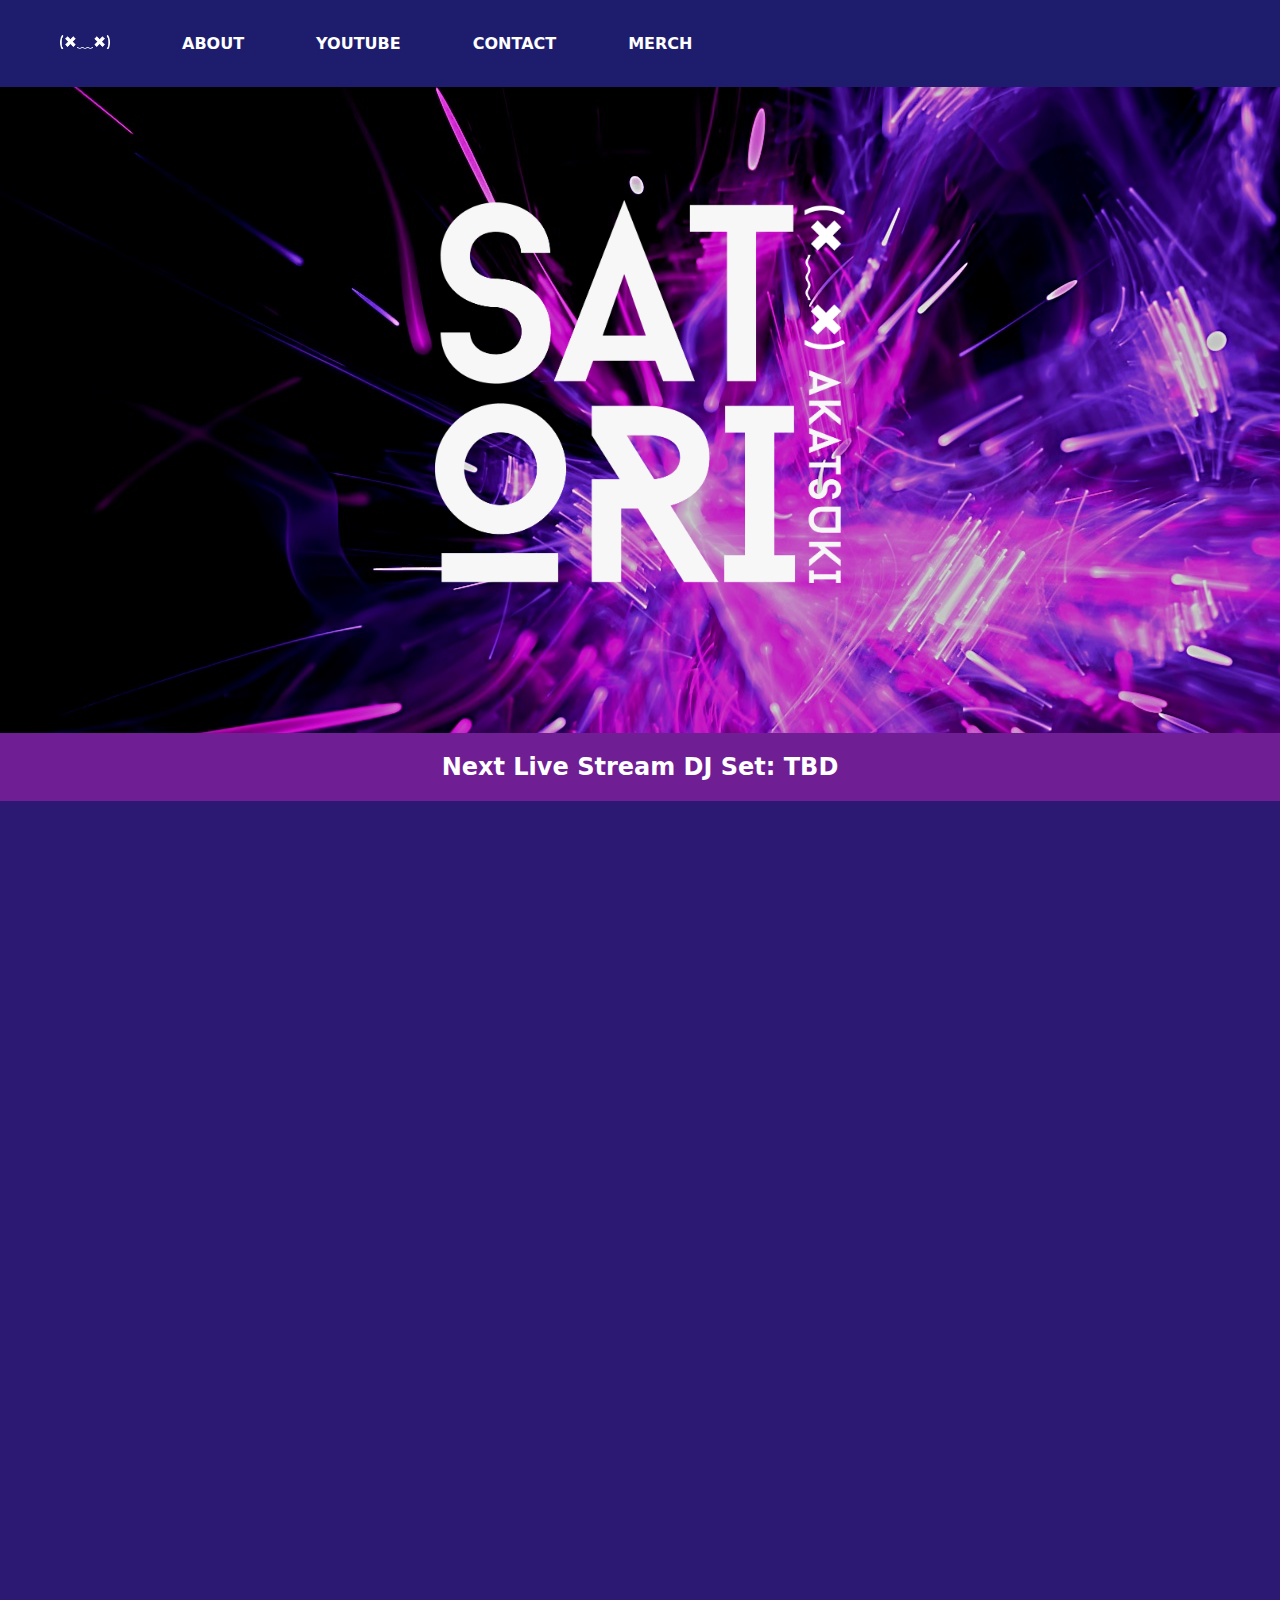
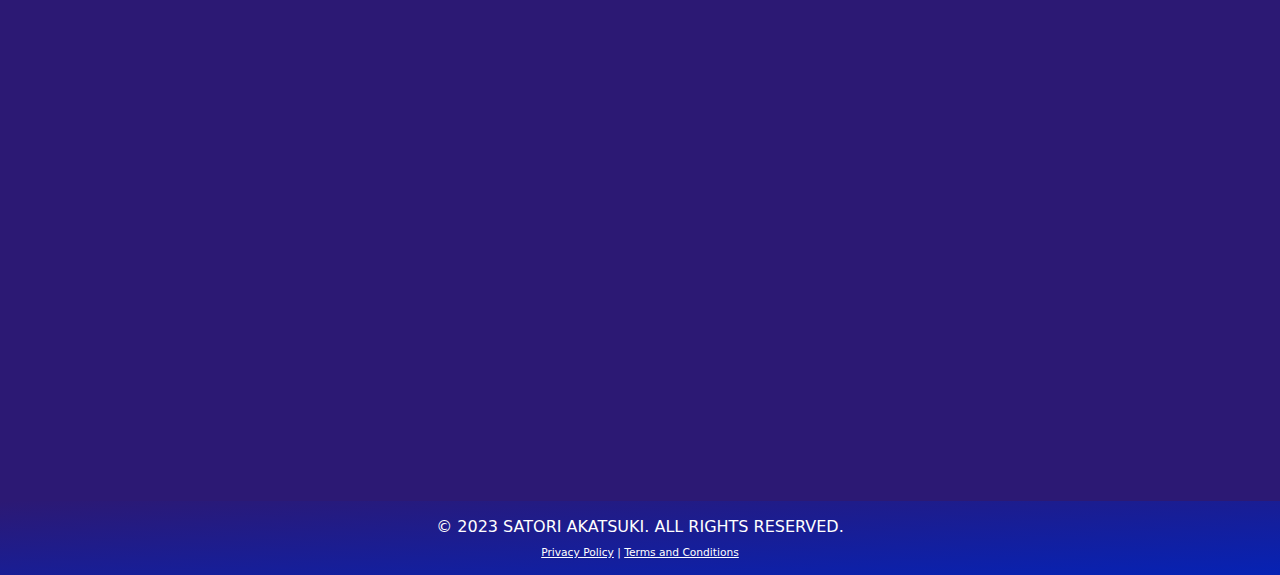
<file: index.html>
<!DOCTYPE html>
<html lang="en">
<head>
  <meta charset="UTF-8">
  <meta name="viewport" content="width=device-width, initial-scale=1.0">

  <link rel="stylesheet" href="/assets/styles.css">
  <title>Home | Satori Akatsuki</title>
</head>
<body>
  <!-- script to insert header -->
  <script src="header.js"></script>

  <!-- logo section large logo -->
  <section id="logo" class="section section-logo">
    <img src="/images/satoriakatsukilogo2023.png" alt="Satori Akatsuki Logo 2023">
  </section>

<!-- Banner section -->
<div class="banner-section">
  <h2 class="banner-text">Next Live Stream DJ Set: TBD</h2>
</div>

  <section class="random-video">
    <div class="video-container">
        <iframe id="youtube-iframe" width="1280" height="720" src="" title="YouTube video player" frameborder="0" allow="accelerometer; autoplay; clipboard-write; encrypted-media; gyroscope; picture-in-picture; web-share" allowfullscreen></iframe>
    </div>
</section>

<!-- Horizontal Grid Layout -->
<!--
<section id="grid" class="section section-grid">
  <div class="grid-content">
    <a href="/contact/" class="cta-button">Contact</a>
    <a href="https://www.youtube.com/channel/satoriakatsuki" class="cta-button">YouTube</a>
    <a href="#" class="cta-button no-interact">Merch</a>
  </div>
</section>-->
  <!-- script for youtube video embed  https://www.youtube.com/embed/tUan3soDgjY?si=HJ0JAUOvmHWCJsn1 https://www.youtube.com/embed/spuwX4rPhDA?si=rpeEiCcBxpANQ8jx -->
  <script>
    var youtubeLinks = [
      "https://www.youtube.com/embed/XZiFh0Dl4O0?si=ReFj0kEtoHoRKQZL"
    ];

    var randomIndex = Math.floor(Math.random() * youtubeLinks.length);
    var currentVideoIndex = randomIndex;

    var youtubeIframe = document.getElementById('youtube-iframe');
    youtubeIframe.src = youtubeLinks[currentVideoIndex];

    var prevButton = document.querySelector('.prev-video');
    var nextButton = document.querySelector('.next-video');

    prevButton.addEventListener('click', function() {
        currentVideoIndex = (currentVideoIndex - 1 + youtubeLinks.length) % youtubeLinks.length;
        youtubeIframe.classList.add('slide-out');
        setTimeout(function() {
            youtubeIframe.src = youtubeLinks[currentVideoIndex];
            youtubeIframe.classList.remove('slide-out');
        }, 300); // Adjust the transition duration as needed
    });

    nextButton.addEventListener('click', function() {
        currentVideoIndex = (currentVideoIndex + 1) % youtubeLinks.length;
        youtubeIframe.classList.add('slide-out');
        setTimeout(function() {
            youtubeIframe.src = youtubeLinks[currentVideoIndex];
            youtubeIframe.classList.remove('slide-out');
        }, 300); // Adjust the transition duration as needed
    });

    document.querySelector('.no-interact').addEventListener('click', function(event) {
        event.preventDefault();
    });
  </script>
  <script>
    const headerNav = document.getElementById('header-nav');
    let isSwiping = false;

    headerNav.addEventListener('touchstart', (e) => {
        isSwiping = false;
    });

    headerNav.addEventListener('touchmove', (e) => {
        isSwiping = true;
    });

    headerNav.addEventListener('touchend', (e) => {
        if (!isSwiping) {
            const links = headerNav.querySelectorAll('a');
            links.forEach((link) => {
                link.classList.remove('active');
            });
            e.target.classList.add('active');
        }
        isSwiping = false;
    });
  </script>
  <script src="falling-squares.js"></script>
<footer class="footer-gradient">
  <span class="footer-copyright">&copy; 2023 Satori Akatsuki. All rights reserved.</span>
  <span class="footer-links">
      <a href="/privacy-policy/">Privacy Policy</a> | <a href="/terms-and-conditions/">Terms and Conditions</a>
  </span>
</footer>

</body>
</html>
</file>
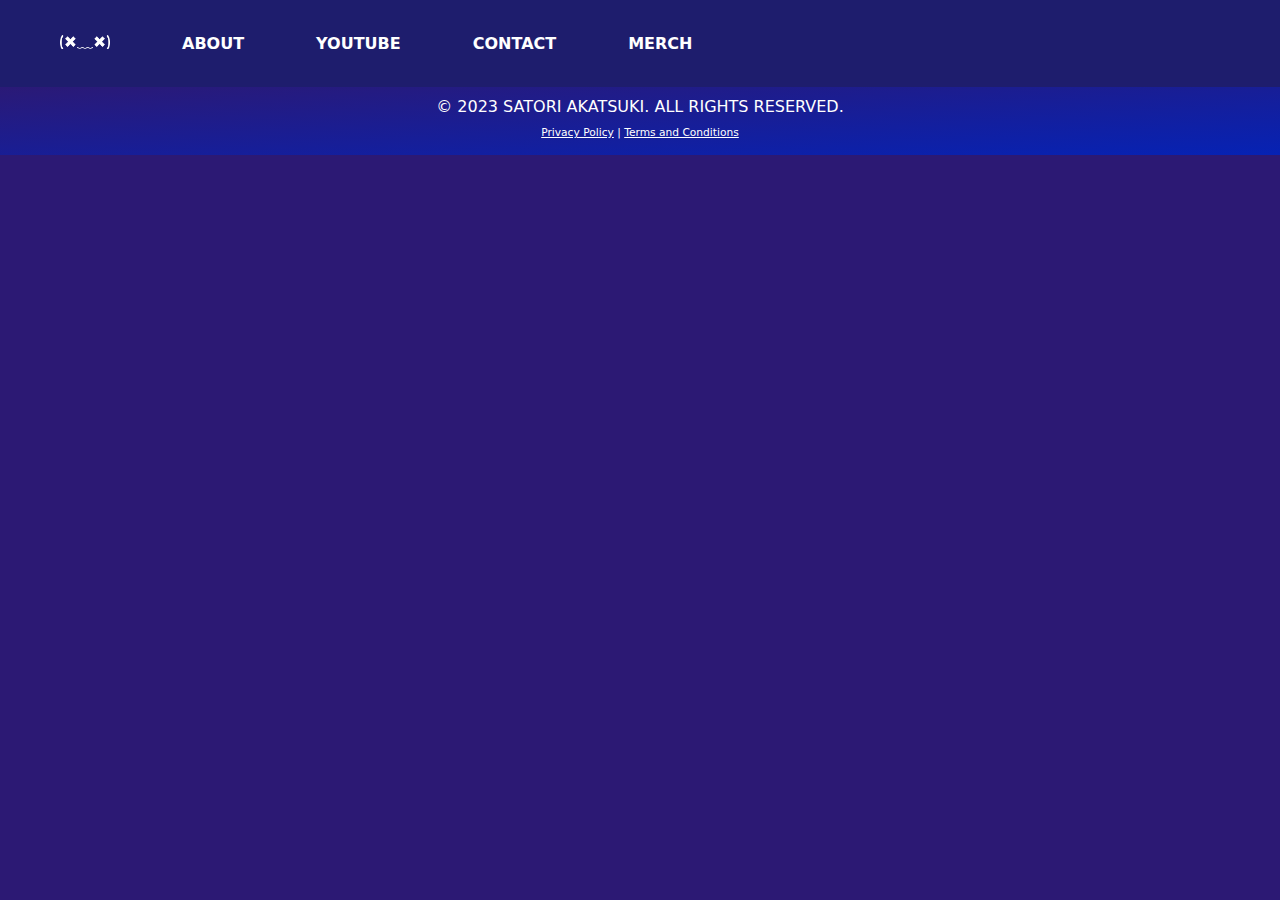
<file: about.html>
<!DOCTYPE html>
<html lang="en">
<head>
  <meta charset="UTF-8">
  <meta name="viewport" content="width=device-width, initial-scale=1.0">
  <meta http-equiv="Content-Security-Policy" content="default-src 'self'; script-src 'self' https://www.youtube.com">

  <link rel="stylesheet" href="/assets/styles.css">
  <title>About | Satori Akatsuki</title>
</head>
<body>
  <!-- script to insert header-->
  <script src="header.js"></script>

  <section id="about">
    <div class="about-content">
      <h2>About Me</h2>
      <p>でも 寂しきわない</p>
    </div>
  </section>

  <script src="falling-squares.js"></script>
  <footer class="footer-gradient">
    <span class="footer-copyright">&copy; 2023 Satori Akatsuki. All rights reserved.</span>
    <span class="footer-links">
        <a href="/privacy-policy.html">Privacy Policy</a> | <a href="/terms-and-conditions.html">Terms and Conditions</a>
    </span>
  </footer>
</body>
</html>
</file>
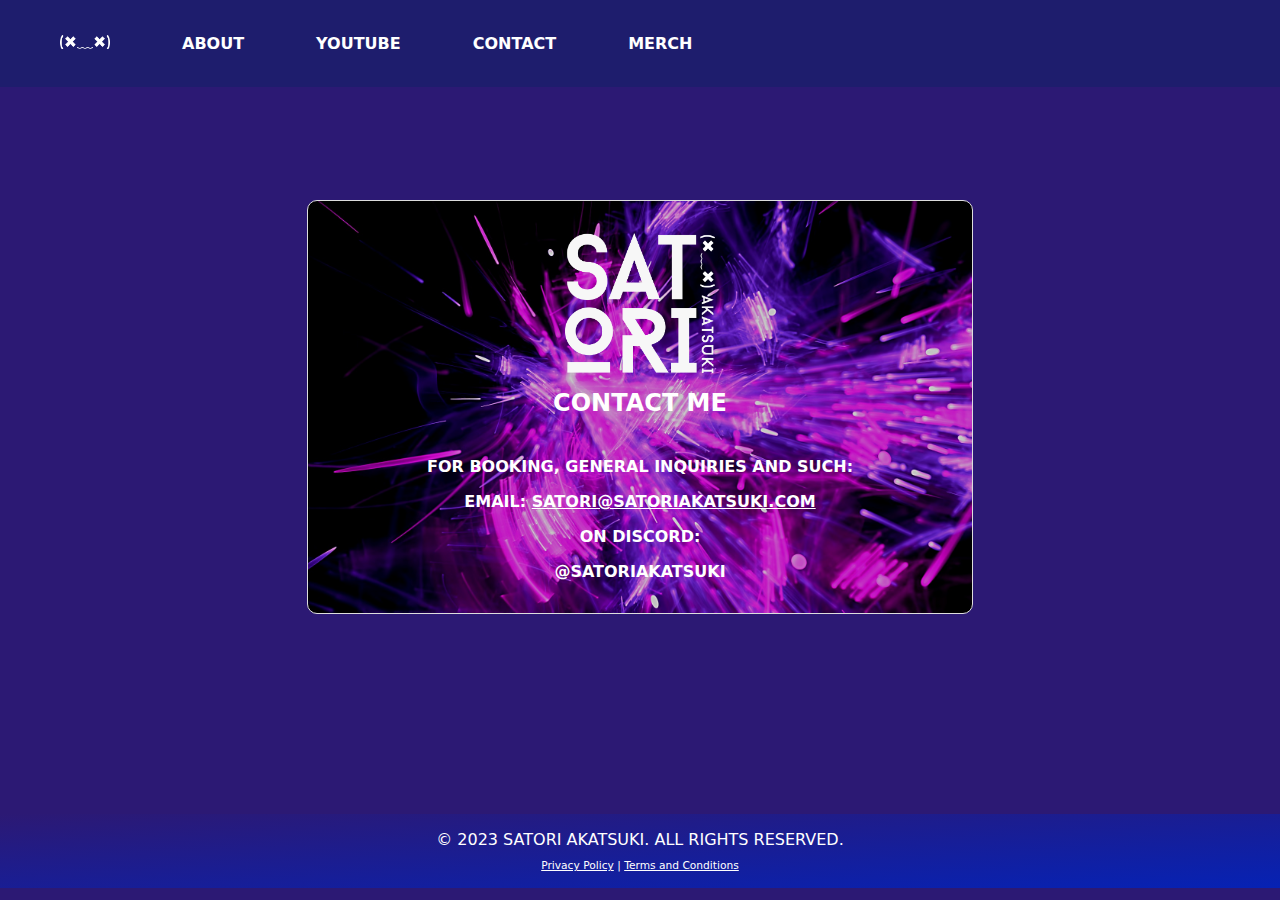
<file: contact.html>
<!DOCTYPE html>
<html lang="en">
<head>
  <meta charset="UTF-8">
  <meta name="viewport" content="width=device-width, initial-scale=1.0">
  <meta http-equiv="Content-Security-Policy" content="default-src 'self'; script-src 'self' https://www.youtube.com">

  <link rel="stylesheet" href="/assets/styles.css">
  <title>Contact | Satori Akatsuki</title>
</head>
<body>
  <!-- script to insert header-->
  <script src="header.js"></script>

  <section id="contact">
    <div class="contact-content">
      <img src="/images/satoriakatsukilogo2023.png" class="contactlogo"></img>
      <h2>Contact Me</h2>
      <p>For booking, general inquiries and such:</p>
      <p>Email: <a href="mailto:satori@satoriakatsuki.com">satori@satoriakatsuki.com</a></p>
      <p>On Discord:</p>
      <p>@satoriakatsuki</p>
    </div>
  </section>

  <script src="falling-squares.js"></script>

  <footer class="footer-gradient">
    <span class="footer-copyright">&copy; 2023 Satori Akatsuki. All rights reserved.</span>
    <span class="footer-links">
        <a href="/privacy-policy.html">Privacy Policy</a> | <a href="/terms-and-conditions.html">Terms and Conditions</a>
    </span>
  </footer>
</body>
</html>
</file>
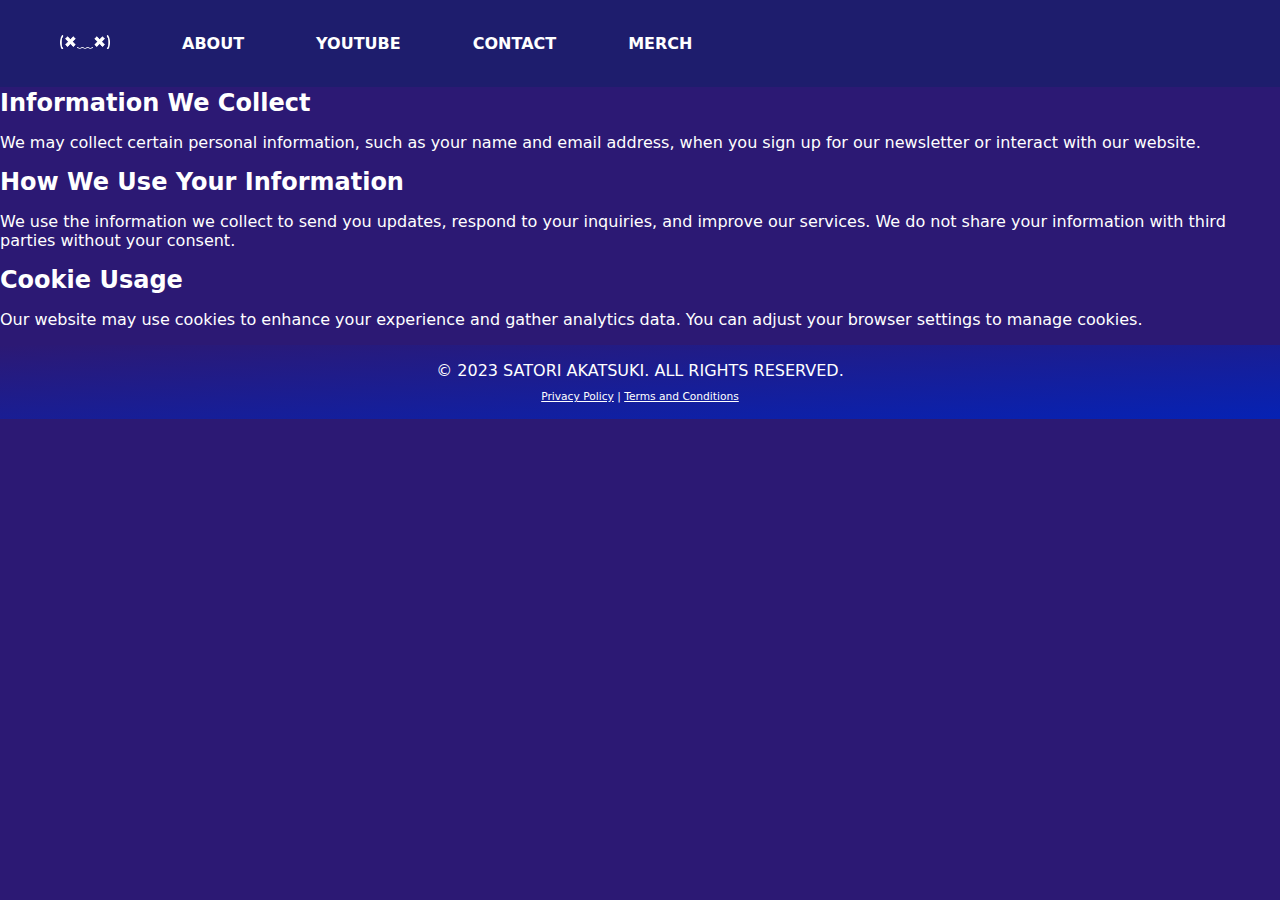
<file: privacy-policy.html>
<!DOCTYPE html>
<html lang="en">
<head>
    <meta charset="UTF-8">
    <meta name="viewport" content="width=device-width, initial-scale=1.0">
    <meta http-equiv="Content-Security-Policy" content="default-src 'self'; script-src 'self' https://www.youtube.com">

    <title>Privacy Policy</title>
    <link rel="stylesheet" href="/assets/styles.css">
</head>
<body>

<!-- Include the header -->
<script src="header.js"></script>

<div class="privacy-policy-content">
    <h1>Privacy Policy</h1>
    <p>Welcome to the Privacy Policy of Satori Akatsuki. This page outlines how we collect, use, and protect your personal information.</p>
    
    <h2>Information We Collect</h2>
    <p>We may collect certain personal information, such as your name and email address, when you sign up for our newsletter or interact with our website.</p>
    
    <h2>How We Use Your Information</h2>
    <p>We use the information we collect to send you updates, respond to your inquiries, and improve our services. We do not share your information with third parties without your consent.</p>
    
    <h2>Cookie Usage</h2>
    <p>Our website may use cookies to enhance your experience and gather analytics data. You can adjust your browser settings to manage cookies.</p>
    
    <!-- Add more sections as needed -->
</div>

<script src="falling-squares.js"></script>
<!-- Include the footer -->
<footer class="footer-gradient">
    <span class="footer-copyright">&copy; 2023 Satori Akatsuki. All rights reserved.</span>
    <span class="footer-links">
        <a href="/privacy-policy.html">Privacy Policy</a> | <a href="/terms-and-conditions.html">Terms and Conditions</a>
    </span>
</footer>

</body>
</html>
</file>
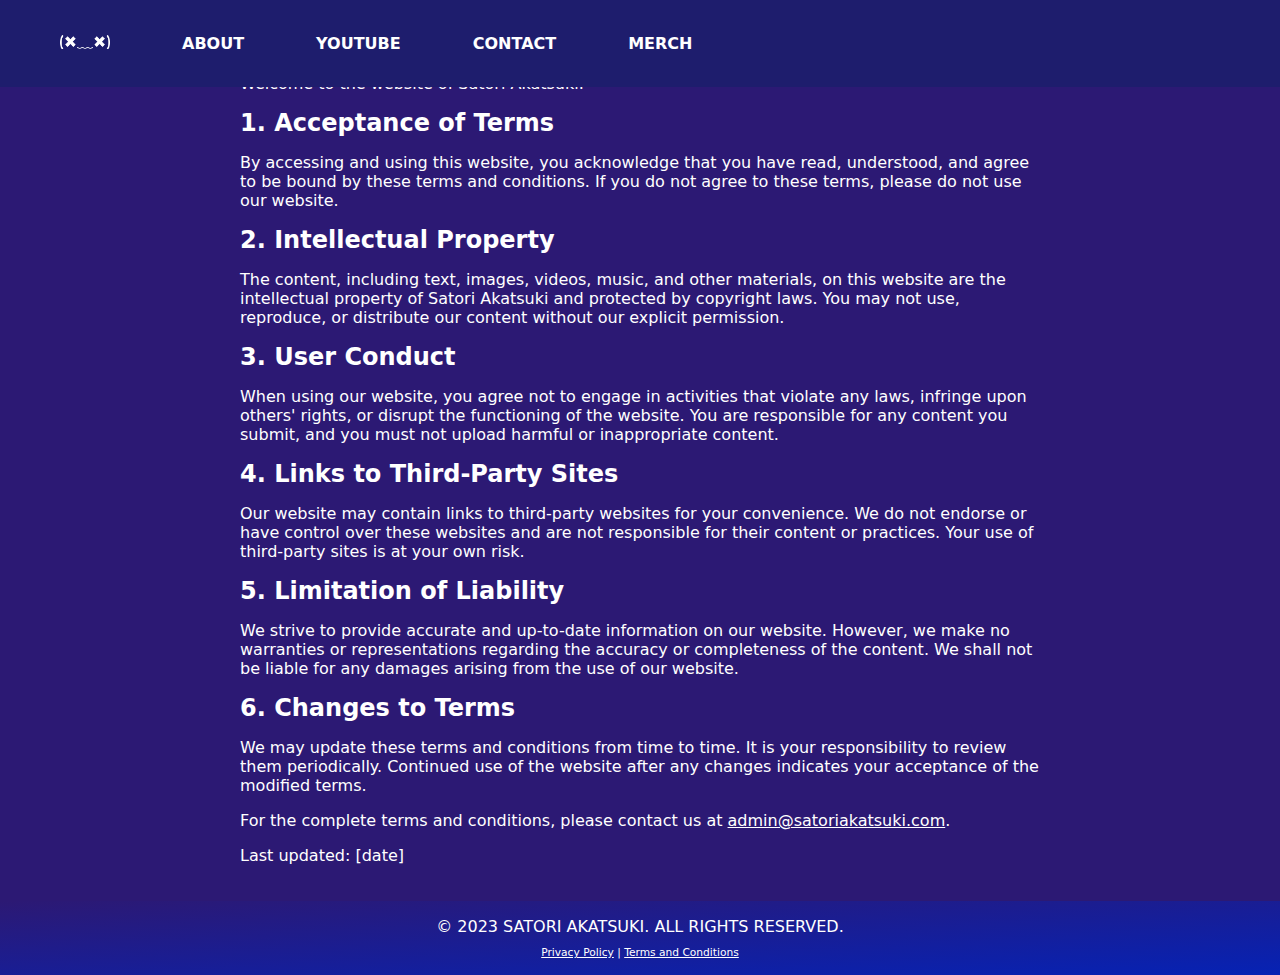
<file: terms-and-conditions.html>
<!DOCTYPE html>
<html lang="en">
<head>
    <meta charset="UTF-8">
    <meta name="viewport" content="width=device-width, initial-scale=1.0">
    <meta http-equiv="Content-Security-Policy" content="default-src 'self'; script-src 'self' https://www.youtube.com">

    <title>Terms and Conditions</title>
    <link rel="stylesheet" href="/assets/styles.css">
</head>
<body>

<!-- Include the header -->
<script src="header.js"></script>

<div class="terms-and-conditions-content">
    <h1>Terms and Conditions</h1>
    <p>Welcome to the website of Satori Akatsuki.</p>
    <h2>1. Acceptance of Terms</h2>
    <p>By accessing and using this website, you acknowledge that you have read, understood, and agree to be bound by these terms and conditions. If you do not agree to these terms, please do not use our website.</p>
    
    <h2>2. Intellectual Property</h2>
    <p>The content, including text, images, videos, music, and other materials, on this website are the intellectual property of Satori Akatsuki and protected by copyright laws. You may not use, reproduce, or distribute our content without our explicit permission.</p>
    
    <h2>3. User Conduct</h2>
    <p>When using our website, you agree not to engage in activities that violate any laws, infringe upon others' rights, or disrupt the functioning of the website. You are responsible for any content you submit, and you must not upload harmful or inappropriate content.</p>
    
    <h2>4. Links to Third-Party Sites</h2>
    <p>Our website may contain links to third-party websites for your convenience. We do not endorse or have control over these websites and are not responsible for their content or practices. Your use of third-party sites is at your own risk.</p>
    
    <h2>5. Limitation of Liability</h2>
    <p>We strive to provide accurate and up-to-date information on our website. However, we make no warranties or representations regarding the accuracy or completeness of the content. We shall not be liable for any damages arising from the use of our website.</p>
    
    <h2>6. Changes to Terms</h2>
    <p>We may update these terms and conditions from time to time. It is your responsibility to review them periodically. Continued use of the website after any changes indicates your acceptance of the modified terms.</p>
    
    <p>For the complete terms and conditions, please contact us at <a href="mailto:admin@satoriakatsuki.com">admin@satoriakatsuki.com</a>.</p>
    
    <p>Last updated: [date]</p>
</div>

<script src="falling-squares.js"></script>
<!-- Include the footer -->
<footer class="footer-gradient">
    <span class="footer-copyright">&copy; 2023 Satori Akatsuki. All rights reserved.</span>
    <span class="footer-links">
        <a href="/privacy-policy.html">Privacy Policy</a> | <a href="/terms-and-conditions.html">Terms and Conditions</a>
    </span>
</footer>

</body>
</html>
</file>
<file: assets/styles.css>
/* Define CSS variables for colors */
:root {
  --text-color: #FFF;
  --background-color: #2c1974;
  --ul-background-color: #1e1d6d;
  --header-background-color: #1e1d6d;
  --cta-button-background: #0622b4;
  --footer-background-color: #110a2d;
  --hero-text-color: #000000;
  --link-color: #d49eeb;
  --banner-background-color: #701e93;
}

/* Reset some default styles for better consistency */
body, h1, h2, h3 {
  margin: 0;
  padding: 0;
  color: var(--text-color); /* Use variables for text color */
}

body {
  background-color: var(--background-color); /* Use variables for background color */
}

ul{
  background-color: var(--ul-background-color); /* Use variables for ul background color */
}

/* sticky header */
header {
  position: fixed;
  top: 0;
  left: 0;
  width: 100%;
  background-color: rgba(255, 255, 255, 0.9); /* Optional background color with transparency */
  z-index: 1000; /* Adjust the z-index as needed */
  background-color: var(--header-background-color); /* Use variables for header background color */
}

nav {
  padding: 1rem; /* Add some padding for spacing */
}

nav ul {
  list-style: none;
  margin: 0;
  padding: 0;
  display: flex;
  justify-content: center;
}

nav ul li {
  margin: 0 1rem;
}

/* force header text uppercase */
nav ul li a {
  text-transform: uppercase;
  font-weight: bold;
}

/* Basic styling */
body {
  font-family: system-ui, -apple-system, BlinkMacSystemFont, 'Segoe UI', Roboto, Oxygen, Ubuntu, Cantarell, 'Open Sans', 'Helvetica Neue', sans-serif, sans-serif;
}

header {
  color: var(--text-color); /* Use variables for text color */
  padding: 10px 0;
}

nav a {
  text-decoration: none;
  color: var(--text-color); /* Use variables for text color */
  margin: 0 20px;
}

/* Hero section */
#hero {
  background-size: cover;
  color: var(--hero-text-color); /* Use variables for hero text color */
  text-align: center;
  padding: 100px 100px;
}

.hero-content {
  max-width: 800px;
  margin: 0 auto;
}

.cta-button {
  display: inline-block;
  background-color: var(--cta-button-background); /* Use variables for button background color */
  color: var(--text-color); /* Use variables for text color */
  padding: 10px 10px;
  border: none;
  border-radius: 50px;
  text-decoration: none;
  margin-top: 20px;
}

/* Footer */
footer {
  background-color: var(--footer-background-color); /* Use variables for footer background color */
  color: var(--text-color); /* Use variables for text color */
  text-align: center;
  padding: 20px 20px;
}

/* Add this to your existing /assets/styles.css */

#logo {
  display: flex;
  justify-content: center;
  margin: 0 auto;
  max-width: 100%;
  padding: 150px 20px; /* Adjust margin as needed */
  box-sizing: border-box;
  position: relative; /* Add position: relative */
  margin-top: 50px;
  background-image: url(/images/behind-logo-purple-lights.jpg);
}


#logo img {
  max-width: 33%; /* Adjust this value to make the logo smaller */
  height: auto;
}

#grid {
  display: flex;
  justify-content: center;
  align-items: center;
  padding: 20px 0;
  background-color: var(--background-color);
}
.section-grid {
  background:var(--background-color);
}

.grid-content {
  display: grid;
  grid-template-columns: repeat(3, 1fr);
  gap: 20px;
  align-items: center;
  max-width: 1200px;
  margin: 0 auto;
}

.footer-gradient{
  background: linear-gradient(to bottom right, var(--background-color), var(--footer-background-color));
  padding: 1em;
  color: var(--text-color);
  text-align: center;
  /* Add other styling properties for your footer */
  flex-shrink: 0; /* Prevent footer from shrinking */
}

.random-video {
  display: flex;
  justify-content: center;
  align-items: center;
  background-color: var(--background-color);
  height: 100vh; /* Adjust the height as needed */
}

/* Optional: Style the embedded iframe */
#youtube-iframe {
  max-width: 100%;
  max-height: 100%;
}

.headerlogo {
  max-width:50px;
}

.selected {
  position: relative;
}

.selected::before {
  content: '';
  position: absolute;
  bottom: -5px; /* Adjust the position of the underline as needed */
  left: 0;
  width: 100%;
  height: 3px; /* Adjust the thickness of the underline */
  background-color: var(--text-color); /* Use variables for text color */
}

/* /assets/styles.css */
.disabled {
  pointer-events: none; /* Disable click events */
  color: var(--text-color); /* Use variables for text color */
  text-decoration: none; /* Remove underline */
  cursor: not-allowed; /* Change cursor to indicate non-clickable */
}

/* /assets/styles.css */
.coming-soon {
  position: relative;
}

.coming-soon::after {
  content: attr(data-tooltip);
  position: absolute;
  bottom: -1.5em;
  left: 50%;
  transform: translateX(-50%);
  background-color: rgba(0, 0, 0, 0.7);
  color: var(--text-color); /* Use variables for text color */
  padding: 0.25em 0.5em;
  border-radius: 0.25em;
  font-size: 12px;
  white-space: nowrap;
  opacity: 0;
  pointer-events: none;
  transition: opacity 0.2s;
}

.coming-soon:hover::after {
  opacity: 1;
}

.footer-gradient {
  background: linear-gradient(to bottom right, var(--background-color), var(--cta-button-background));
  padding: 1em;
  color: var(--text-color);
  text-align: center;
  /* Add other styling properties for your footer */
  flex-shrink: 0; /* Prevent footer from shrinking */
}

.contact-content {
  display: grid;
  grid-template-columns: 1fr;
  gap: 1em;
  border: 1px solid #ddd;
  border-radius: 10px;
  text-align: center;
  padding: 2em;
  margin: auto;
  max-width: 600px;
  background-image: url(/images/behind-logo-purple-lights.jpg);
  background-size: cover; /* Adjust the background sizing */
  background-repeat: no-repeat;
}

.contact-content h2,
.contact-content p {
  margin: 0; /* Remove default margins */
}

.contact-content h2 {
  font-size: 24px;
  font-weight: bold;
  text-transform: uppercase;
  margin-bottom: 1em;
}

.contact-content p {
  font-size: 16px;
  font-weight: bold;
  text-transform: uppercase;
  margin: 0;
  padding: 0;
}

#contact {
  margin: 200px;
}

.contactlogo {
  max-width: 150px;
  height: auto;
  display: block;
  margin: 0 auto;
}

/* /assets/styles.css */
/* Base styles for header navigation */
#header-nav {
  display: flex;
  justify-content: flex-start;
  align-items: center;
  padding: .5rem;
}

#header-nav li {
  margin-right: 1rem;
}

#header-nav a {
  text-decoration: none;
  position: relative;
}

/* Underlining effect */
#header-nav a::after {
  content: "";
  position: absolute;
  bottom: -5px;
  left: 0;
  width: 100%;
  height: 3px;
  background-color: var(--background-color);
  transform: scaleX(0);
  transform-origin: center;
  transition: transform 0.3s ease-in-out;
}

#header-nav a.active::after {
  transform: scaleX(1);
}

/* Media query for mobile views */
@media (max-width: 767px) {
  #header-nav {
      overflow-x: auto; /* Enable horizontal scrolling on mobile */
      white-space: nowrap; /* Prevent items from wrapping */
  }
}

@media (max-width: 767px) {
  .section-logo {
      margin-top: 100px !important;
  }
}

.random-video {
  margin-top: 200px !important;
  margin-bottom: 200px !important;
  width: 66%;
  padding: 0;
  margin: auto;
  overflow: hidden;
  position: relative;
  max-height: 1280px;
}

@media (max-width: 767px) {
  .random-video {
    padding-bottom: 56.25%; /* 16:9 aspect ratio for responsive sizing */  
  }
}

#youtube-iframe {
  position: absolute;
  top: 0;
  left: 0;
  width: 100%;
  max-height: 720px;
  border-radius: 25px;
}

/* Styling for the original copyright span */
.footer-copyright {
  text-transform: uppercase; /* Uppercase text */
  font-size: 12pt; /* 12pt font size */
}

/* Styling for the additional links span */
.footer-copyright {
  text-transform: uppercase; /* Uppercase text */
  font-size: 12pt; /* 12pt font size */
  display: block; /* Display as block element */
  text-align: center; /* Center the content */
  margin-bottom: 10px; /* Add space between the two spans */
}

/* Styling for the additional links span */
.footer-links {
  font-size: 8pt; /* 8pt font size */
  display: block; /* Display as block element */
  text-align: center; /* Center the content */
  color: var(--text-color) !important; /* Use variables for text color */
}

.terms-and-conditions-content {
  max-width: 800px;
  margin: 0 auto;
  padding: 20px;
}

a:-webkit-any-link {
  color: var(--text-color);
}

.falling-square {
  width: 8px;
  height: 8px;
  position: absolute;
  top: 0;
  background-color: var(--background-color); /* Default color, but it will be overridden by JS */
  opacity: 1;
  z-index: 10; /* Make sure they appear on top of other header content. Adjust as needed */
}

/* Styling for the banner section and text */
.banner-section {
  background-color: var(--banner-background-color);
  text-align: center;
  padding: 20px 0;
}

.banner-text {
  font-size: 24px;
  font-weight: bold;
  color: var(--text-color);
  margin: 0;
}
</file>
